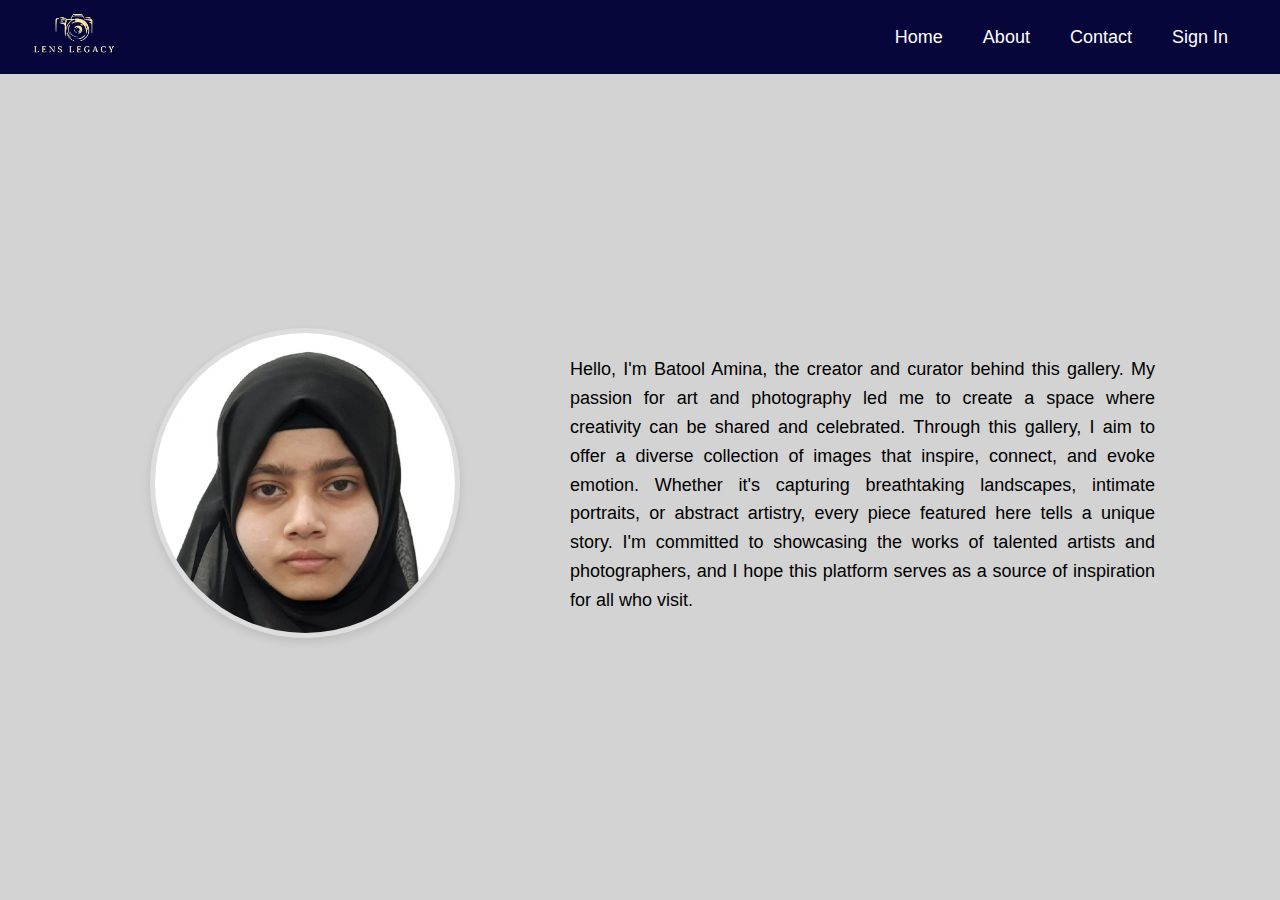
<file: about.html>
<!DOCTYPE html>
<html lang="en">
<head>
  <meta charset="UTF-8">
  <meta name="viewport" content="width=device-width, initial-scale=1.0">
  <title>About Me - Gallery</title>
  <link rel="stylesheet" href="styles.css">
</head>
<body>
  <!-- Navbar -->
  <nav class="navbar">
    <div class="navbar-container">
      <a href="#" class="logo"><img src="images/Logo.png" alt=""></a>
      <ul class="navbar-links">
        <li><a href="index.html">Home</a></li>
        <li><a href="#">About</a></li>
        <li><a href="contact.html">Contact</a></li>
        <li><a href="signin.html">Sign In</a></li>
      </ul>
    </div>
  </nav>

  <!-- About Section -->
  <div class="about-container">
    <div class="about-content">
      <!-- Your Image -->
      <div class="about-image">
        <img src="images/MyImage.png" alt="Your Image" class="profile-img">
      </div>

      <!-- About Text -->
      <div class="about-text">
        <p>Hello, I'm Batool Amina, the creator and curator behind this gallery. My passion for art and photography led me to create a space where creativity can be shared and celebrated. Through this gallery, I aim to offer a diverse collection of images that inspire, connect, and evoke emotion. Whether it's capturing breathtaking landscapes, intimate portraits, or abstract artistry, every piece featured here tells a unique story. I'm committed to showcasing the works of talented artists and photographers, and I hope this platform serves as a source of inspiration for all who visit.</p>
      </div>
    </div>
  </div>

  <script src="script.js"></script>
</body>
</html>
</file>
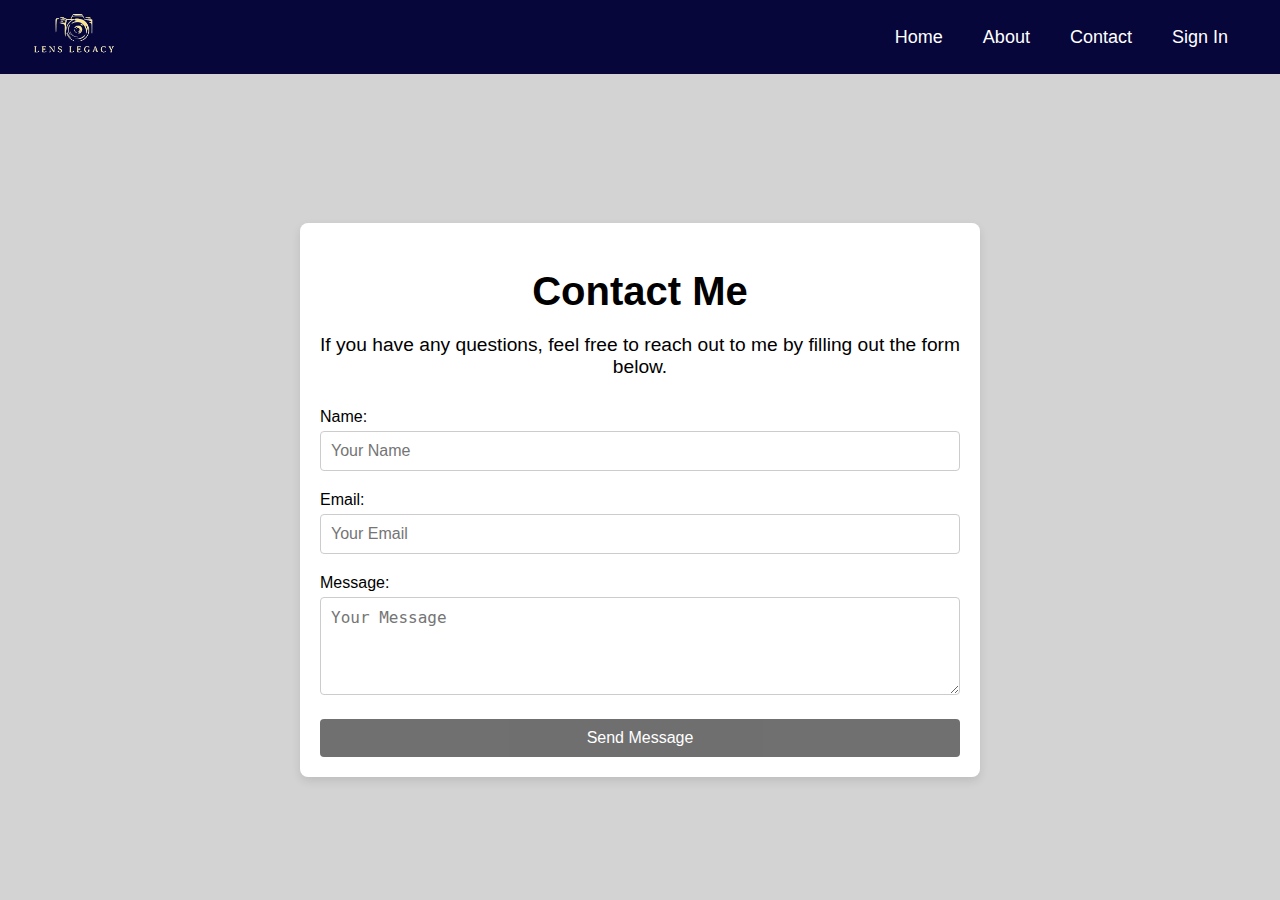
<file: contact.html>
<!DOCTYPE html>
<html lang="en">
<head>
  <meta charset="UTF-8">
  <meta name="viewport" content="width=device-width, initial-scale=1.0">
  <title>Contact - Gallery</title>
  <link rel="stylesheet" href="styles.css">
  <link rel="stylesheet" href="contact.css">
</head>
<body>
  <!-- Navbar -->
  <nav class="navbar">
    <div class="navbar-container">
      <a href="#" class="logo"><img src="images/Logo.png" alt=""></a>
      <ul class="navbar-links">
        <li><a href="index.html">Home</a></li>
        <li><a href="about.html">About</a></li>
        <li><a href="#">Contact</a></li>
        <li><a href="signin.html">Sign In</a></li>
      </ul>
    </div>
  </nav>

  <!-- Contact Section -->
  <div class="contact-container">
    <h1>Contact Me</h1>
    <p>If you have any questions, feel free to reach out to me by filling out the form below.</p>
    
    <form action="#" method="POST" class="contact-form">
      <div class="form-group">
        <label for="name">Name:</label>
        <input type="text" id="name" name="name" placeholder="Your Name" required>
      </div>

      <div class="form-group">
        <label for="email">Email:</label>
        <input type="email" id="email" name="email" placeholder="Your Email" required>
      </div>

      <div class="form-group">
        <label for="message">Message:</label>
        <textarea id="message" name="message" placeholder="Your Message" rows="4" required></textarea>
      </div>

      <button type="submit" class="submit-btn">Send Message</button>
    </form>
  </div>

  <script src="script.js"></script>
</body>
</html>
</file>
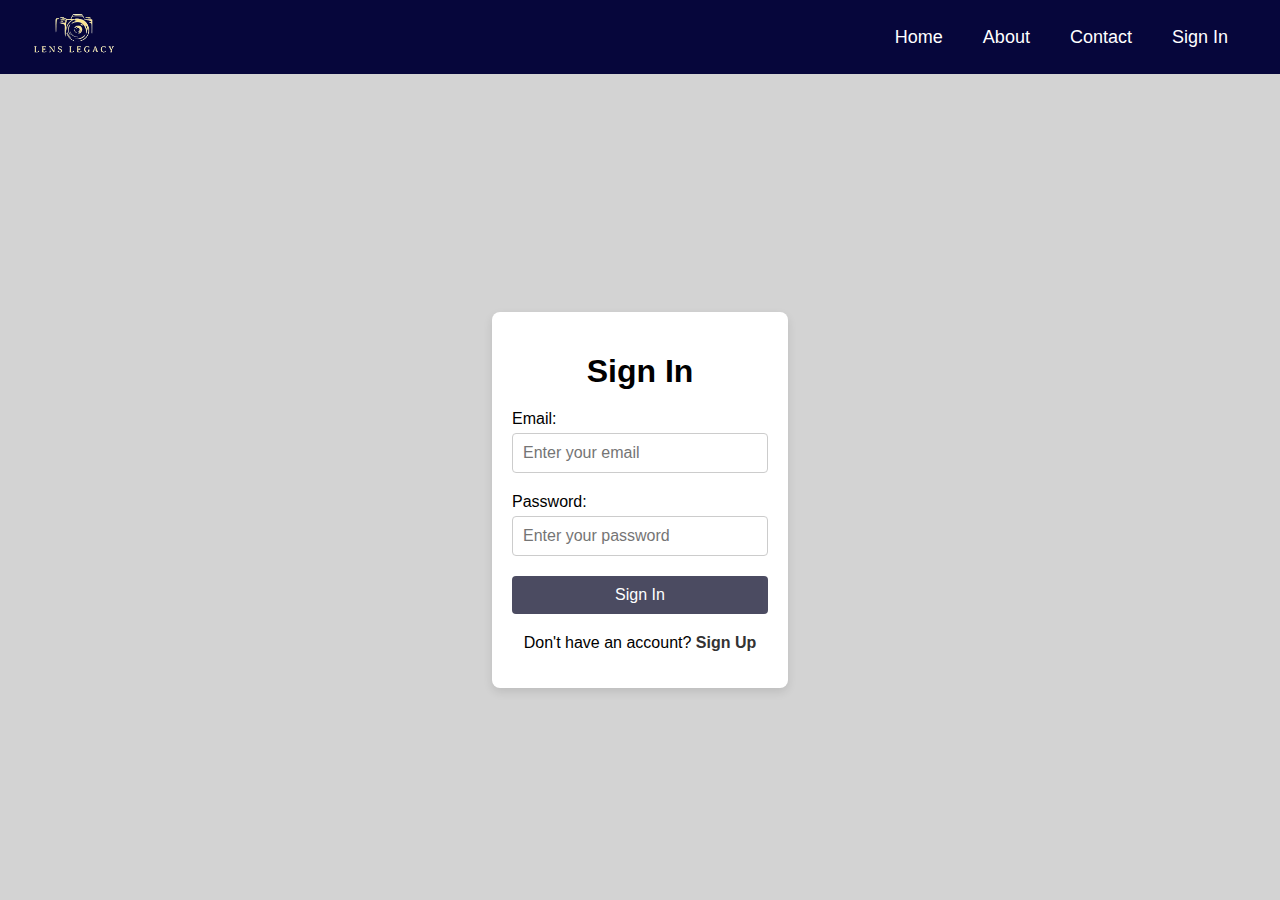
<file: signin.html>
<!DOCTYPE html>
<html lang="en">
<head>
  <meta charset="UTF-8">
  <meta name="viewport" content="width=device-width, initial-scale=1.0">
  <title>Sign In - Gallery</title>
  <link rel="stylesheet" href="styles.css">
</head>
<body>
  <!-- Navbar -->
  <nav class="navbar">
    <div class="navbar-container">
      <a href="#" class="logo"><img src="images/Logo.png" alt=""></a>
      <ul class="navbar-links">
        <li><a href="index.html">Home</a></li>
        <li><a href="about.html">About</a></li>
        <li><a href="contact.html">Contact</a></li>
        <li><a href="#">Sign In</a></li>
      </ul>
    </div>
  </nav>

  <!-- Sign-In Section -->
  <div class="signin-container">
    <h1>Sign In</h1>
    <form action="#" method="POST" class="signin-form">
      <div class="form-group">
        <label for="email">Email:</label>
        <input type="email" id="email" name="email" placeholder="Enter your email" required>
      </div>

      <div class="form-group">
        <label for="password">Password:</label>
        <input type="password" id="password" name="password" placeholder="Enter your password" required>
      </div>

      <button type="submit" class="signin-btn">Sign In</button>
    </form>

    <p>Don't have an account? <a href="#">Sign Up</a></p>
  </div>

  <script src="script.js"></script>
</body>
</html>
</file>
<file: styles.css>
body {
    background-color: lightgray;
    font-family: Arial, sans-serif;
    margin: 0;
    padding: 0;
    display: flex;
    flex-direction: column;
    align-items: center;
    justify-content: center;
    height: 100vh;
  }
  
  .gallery-container {
    display: flex;
    align-items: center;
    margin-top: 120px;
  }
  
  .gallery {
    margin: 0 20px;
    text-align: center;
  }
  
  #gallery-image {
    max-width: 50%;
    border-radius: 8px;
    transition: opacity 0.5s ease;
  }
  
  /* Buttons */
  button {
    font-size: 24px;
    width: 50px;
    padding: 10px;
    background-color: rgba(0, 0, 0, 0.5);
    color: white;
    border: none;
    border-radius: 50%;
    cursor: pointer;
    opacity: 0.7;
  }
  
  button:hover {
    opacity: 1;
  }
  
  button:focus {
    outline: none;
  }
  
  .navbar {
    width: 100%;
    background-color: rgb(6, 6, 59);
    padding: 10px 0;
    position: fixed;
    top: 0;
    left: 0;
    z-index: 1000;
  }
  
  .navbar-container {
    display: flex;
    justify-content: space-between;
    align-items: center;
    width: 95%;
    margin: 0 auto;
  }

  .logo img{
    height: 50px;
  }
  
  .navbar-links {
    list-style: none;
    display: flex;
  }
  
  .navbar-links li {
    margin: 0 20px;
  }
  
  .navbar-links a {
    color: white;
    text-decoration: none;
    font-size: 18px;
    transition: color 0.3s;
  }
  
  .navbar-links a:hover {
    color: #f4f4f4;
  }
  
  @media (max-width: 768px) {
    .navbar-container {
      flex-direction: column;
      align-items: flex-start;
    }
  
    .navbar-links {
      flex-direction: column;
      margin-top: 10px;
    }
  
    .navbar-links li {
      margin-bottom: 10px;
    }
  }

  .bottom-gallery {
    width: 80%;
    text-align: center;
  }

  .gallery-grid {
    display: flex;
    gap: 15px;
    overflow-x: auto;
    padding: 0 20px;
  }
  
  .gallery-item {
    flex-shrink: 0;
    border-radius: 8px;
  }
  
  .gallery-item img {
    border-radius: 10px;
    margin-top: 25px;
    width: 50px;
    height: auto;
    transition: transform 0.3s ease;
    object-fit: cover;
  }
  
  .gallery-item:hover img {
    transform: scale(1.1);
  }


/* About */
.about-container {
    width: 80%;
    max-width: 1000px;
    margin-top: 50px;
    display: flex;
    justify-content: center; 
    align-items: center;
    flex-direction: column; 
    text-align: center;
  }
  
  .about-content {
    display: flex;
    flex-direction: row;
    align-items: center;
    justify-content: center; 
    margin-top: 20px;
  }
  
  .about-image {
    margin-left: 10px;
    margin-right: 30px;
  }
  
  .profile-img {
    width: 300px;
    height: 300px;
    border-radius: 50%;
    object-fit: cover;
    border: 5px solid #ddd;
    box-shadow: 0 4px 10px rgba(0, 0, 0, 0.1);
  }
  
  .about-text p {
    font-size: 18px;
    line-height: 1.6;
    width: 90%;
    text-align: justify;
    margin: 80px;
    padding: 0;
  }


  /*Sign In */
  .signin-container {
    width: 20%;
    margin-top: 100px;
    padding: 20px;
    background-color: #fff;
    box-shadow: 0 4px 10px rgba(0, 0, 0, 0.1);
    border-radius: 8px;
    text-align: center;
  }
  
  .signin-container h1 {
    font-size: 2rem;
    margin-bottom: 20px;
  }
  
  .signin-form {
    display: flex;
    flex-direction: column;
  }
  
  .form-group {
    margin-bottom: 20px;
    text-align: left;
  }
  
  label {
    font-size: 1rem;
    margin-bottom: 5px;
    display: block;
  }
  
  input {
    width: 100%;
    padding: 10px;
    font-size: 1rem;
    border: 1px solid #ccc;
    border-radius: 4px;
    box-sizing: border-box;
  }
  
  .signin-btn {
    width: 100%;
    background-color: rgb(0, 0, 31);
    color: white;
    padding: 10px 20px;
    font-size: 1rem;
    border: none;
    border-radius: 4px;
    cursor: pointer;
  }
  
  .signin-btn:hover {
    background-color: rgb(3, 3, 55);
  }
  
  p {
    font-size: 1rem;    
    margin-top: 20px;
  }
  
  p a {
    color: #333;
    text-decoration: none;
    font-weight: bold;
  }
  
  p a:hover {
    text-decoration: underline;
  }
</file>
<file: contact.css>
/* Contact Page Styles */
  .contact-container {
    width: 50%;
    max-width: 800px;
    margin-top: 100px; /* Space from the navbar */
    padding: 20px;
    background-color: #fff;
    box-shadow: 0 4px 10px rgba(0, 0, 0, 0.1);
    border-radius: 8px;
    text-align: center;
  }
  
  .contact-container h1 {
    font-size: 2.5rem;
    margin-bottom: 10px;
  }
  
  .contact-container p {
    font-size: 1.2rem;
    margin-bottom: 30px;
  }
  
  .contact-form {
    display: flex;
    flex-direction: column;
  }
  
  .form-group {
    margin-bottom: 20px;
    text-align: left;
  }
  
  label {
    font-size: 1rem;
    margin-bottom: 5px;
    display: block;
  }
  
  input, textarea {
    width: 100%;
    padding: 10px;
    font-size: 1rem;
    border: 1px solid #ccc;
    border-radius: 4px;
    box-sizing: border-box;
  }
  
  textarea {
    resize: vertical;
  }
  
  .submit-btn {
    width: 100%;
    background-color: #333;
    color: white;
    padding: 10px 20px;
    font-size: 1rem;
    border: none;
    border-radius: 4px;
    cursor: pointer;
    transition: background-color 0.3s;
  }
  
  .submit-btn:hover {
    background-color: #555;
  }
</file>
